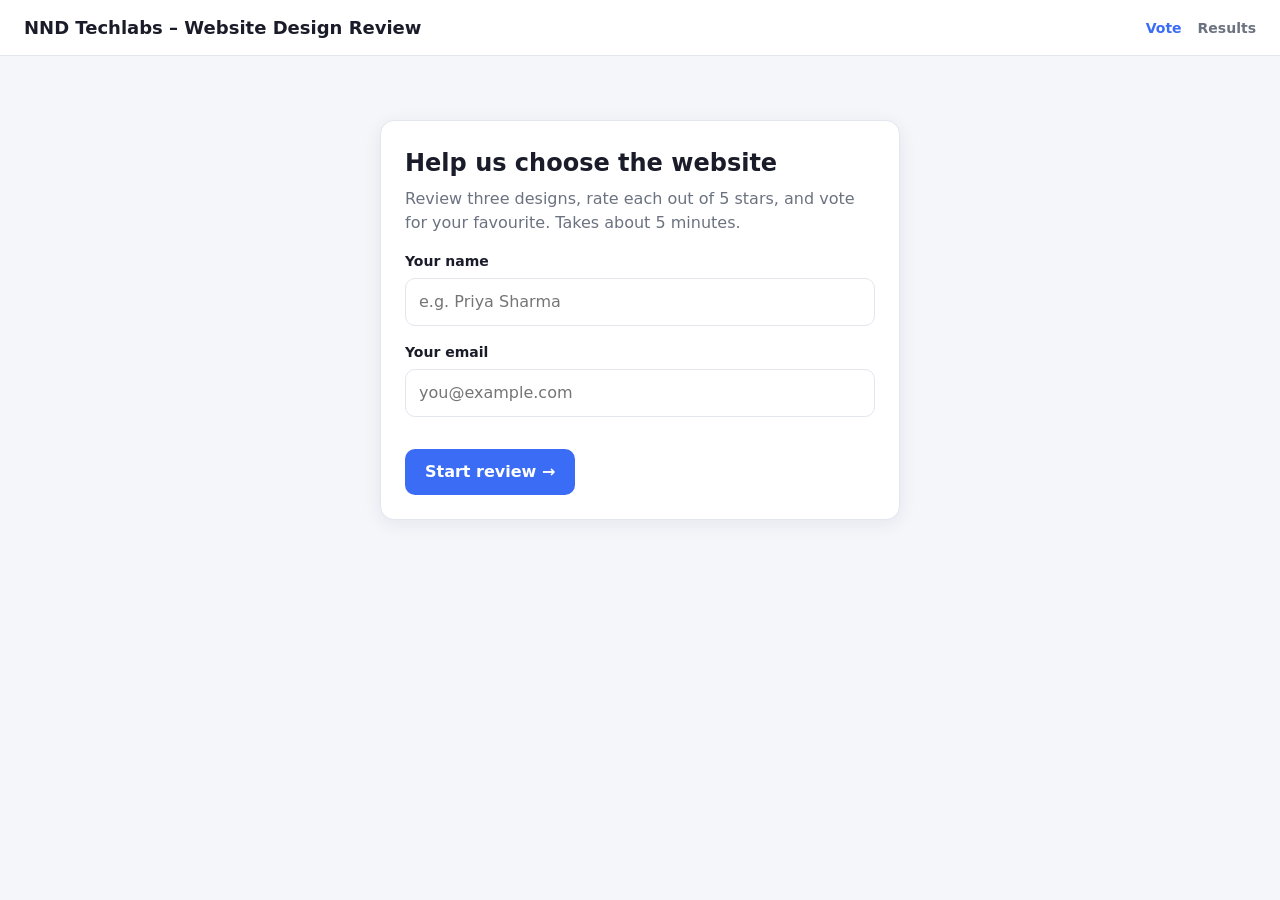
<file: index.html>
<!doctype html>
<html lang="en">
<head>
<meta charset="utf-8">
<meta name="viewport" content="width=device-width, initial-scale=1">
<title>Website Design Review</title>
<link rel="stylesheet" href="css/style.css">
</head>
<body>
<header class="site-header">
  <h1 id="siteTitle">Website Design Review</h1>
  <nav><a href="index.html" class="active">Vote</a><a href="results.html">Results</a></nav>
</header>

<main class="container">

  <!-- STEP 1: who are you -->
  <section id="intro" class="card intro">
    <h2>Help us choose the website</h2>
    <p class="muted">Review three designs, rate each out of 5 stars, and vote for your favourite. Takes about 5 minutes.</p>
    <label class="f" for="name">Your name</label>
    <input id="name" class="input" maxlength="80" placeholder="e.g. Priya Sharma" autocomplete="name">
    <label class="f" for="email">Your email</label>
    <input id="email" class="input" type="email" maxlength="120" placeholder="you@example.com" autocomplete="email">
    <div id="introError" class="error"></div>
    <button id="startBtn" class="btn">Start review →</button>
  </section>

  <!-- STEP 2: review -->
  <section id="review" class="hidden">
    <div class="tabs" id="tabs"></div>
    <div class="review-grid">
      <div>
        <div class="preview-bar">
          <strong id="stageTitle"></strong>
          <div style="display:flex;gap:10px;align-items:center">
            <div class="seg" id="devSeg">
              <button data-dev="desktop" class="on">Desktop</button>
              <button data-dev="tablet">Tablet</button>
              <button data-dev="mobile">Mobile</button>
            </div>
            <a id="openFull" class="btn ghost" style="padding:7px 12px;font-size:13px" target="_blank" rel="noopener">Open full ↗</a>
          </div>
        </div>
        <div class="stage" id="stage"><iframe id="frame" title="Design preview"></iframe></div>
      </div>

      <aside class="card panel">
        <h3 id="rateTitle"></h3>
        <p class="muted" style="font-size:13px">1 star = poor · 5 stars = excellent</p>
        <div id="critList"></div>

        <label class="f" for="needs">⚠️ Needs attention <span class="muted">(what should be fixed?)</span></label>
        <textarea id="needs" class="input" maxlength="1000" placeholder="e.g. Contact button is hard to find…"></textarea>

        <label class="f" for="liked">👍 What works well? <span class="muted">(optional)</span></label>
        <textarea id="liked" class="input" maxlength="1000" placeholder="e.g. Hero section is bold…"></textarea>

        <div class="vote-box" id="voteBox">
          <label><input type="radio" name="vote" id="voteRadio"> <span id="voteLabel"></span></label>
        </div>
      </aside>
    </div>

    <div class="submit-bar">
      <button id="submitBtn" class="btn">Submit my vote 🚀</button>
      <span id="submitMsg" class="error" style="margin:0"></span>
    </div>
  </section>

  <!-- STEP 3: done -->
  <section id="done" class="card thanks hidden">
    <div class="big">🎉</div>
    <h2>Thanks, your vote is in!</h2>
    <p class="muted" style="margin:8px 0 8px">Your vote is saved in this browser and a file <b>vote-….json</b> was downloaded.</p>
    <p style="margin:0 0 20px"><b>Please send that file to the review organiser</b> so it is counted.</p>
    <button class="btn ghost" id="redownload" style="margin-right:8px">Download vote file again</button>
    <a class="btn" href="results.html">See results →</a>
  </section>
</main>

<script src="js/config.js"></script>
<script src="js/vote.js"></script>
</body>
</html>
</file>
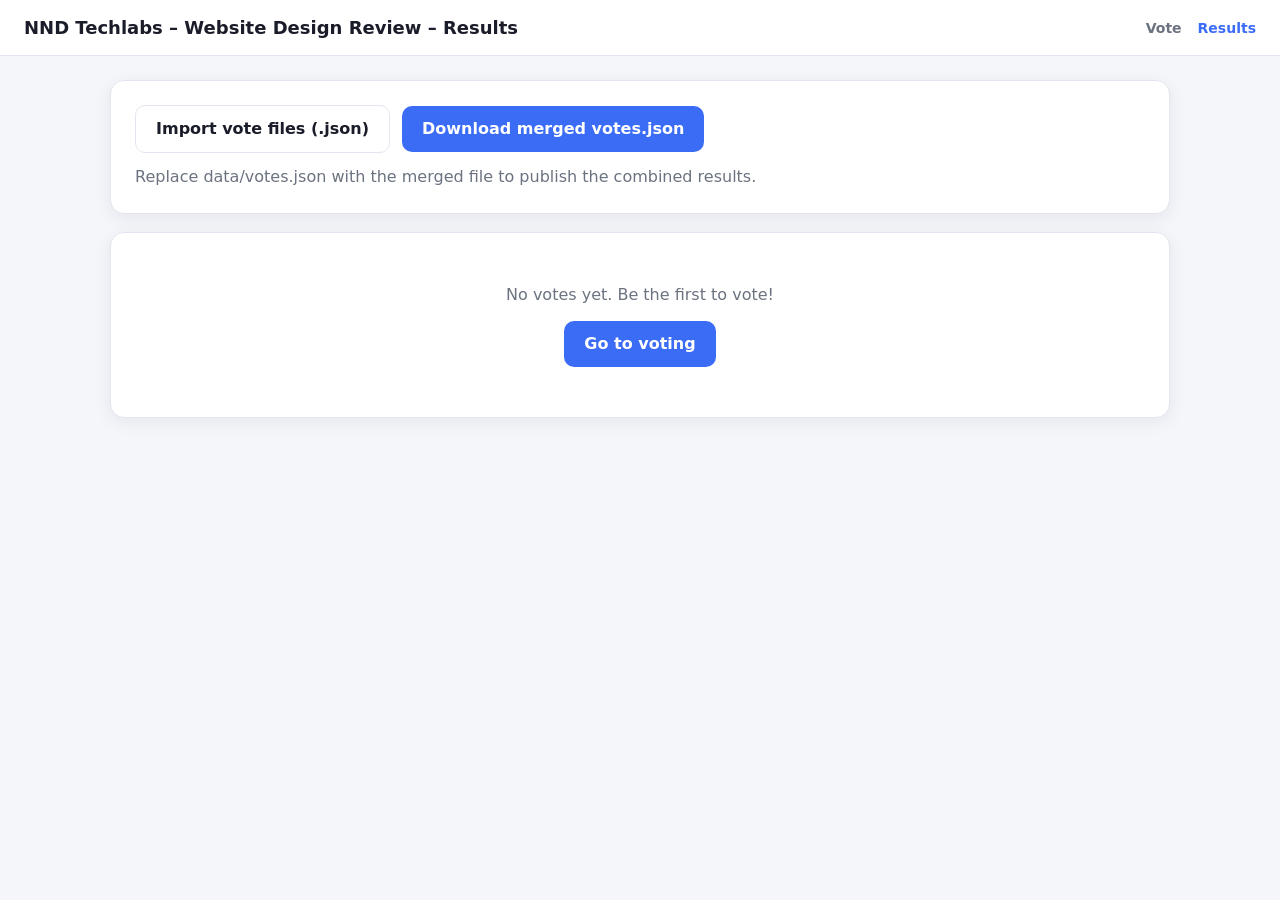
<file: results.html>
<!doctype html>
<html lang="en">
<head>
<meta charset="utf-8">
<meta name="viewport" content="width=device-width, initial-scale=1">
<title>Results – Website Design Review</title>
<link rel="stylesheet" href="css/style.css">
</head>
<body>
<header class="site-header">
  <h1 id="siteTitle">Results</h1>
  <nav><a href="index.html">Vote</a><a href="results.html" class="active">Results</a></nav>
</header>
<main class="container" id="app"><div class="empty">Loading…</div></main>
<script src="js/config.js"></script>
<script src="js/results.js"></script>
</body>
</html>
</file>
<file: css/style.css>
:root{
  --bg:#f5f6fa; --card:#fff; --text:#1a1d29; --muted:#6b7280; --line:#e3e6ee;
  --accent:#3b6cf6; --accent-d:#2a52cc; --star:#f5a623; --good:#16a34a; --bad:#dc2626;
  --radius:14px; --shadow:0 4px 18px rgba(20,30,60,.07);
}
*{box-sizing:border-box;margin:0;padding:0}
body{font-family:system-ui,-apple-system,"Segoe UI",Roboto,Arial,sans-serif;background:var(--bg);color:var(--text);line-height:1.5}
a{color:var(--accent)}
button,input,textarea{font:inherit;color:inherit}
.hidden{display:none!important}
.muted{color:var(--muted)}

/* header */
.site-header{background:#fff;border-bottom:1px solid var(--line);padding:14px 24px;display:flex;align-items:center;gap:16px;flex-wrap:wrap}
.site-header h1{font-size:18px;flex:1;min-width:200px}
.site-header nav a{margin-left:16px;text-decoration:none;font-weight:600;font-size:14px;color:var(--muted)}
.site-header nav a.active,.site-header nav a:hover{color:var(--accent)}

.container{max-width:1100px;margin:0 auto;padding:24px 20px 60px}
.card{background:var(--card);border:1px solid var(--line);border-radius:var(--radius);box-shadow:var(--shadow);padding:24px}

/* buttons / inputs */
.btn{display:inline-block;border:0;border-radius:10px;padding:11px 20px;font-weight:600;cursor:pointer;background:var(--accent);color:#fff;text-decoration:none}
.btn:hover{background:var(--accent-d)}
.btn:disabled{opacity:.45;cursor:not-allowed}
.btn.ghost{background:#fff;color:var(--text);border:1px solid var(--line)}
.btn.ghost:hover{background:#f0f2f8}
label.f{display:block;font-weight:600;font-size:14px;margin:16px 0 6px}
.input{width:100%;padding:11px 13px;border:1px solid var(--line);border-radius:10px;background:#fff;outline:none}
.input:focus{border-color:var(--accent);box-shadow:0 0 0 3px rgba(59,108,246,.15)}
textarea.input{min-height:76px;resize:vertical}
.error{color:var(--bad);font-size:14px;margin-top:12px;min-height:20px}

/* intro */
.intro{max-width:520px;margin:40px auto}
.intro h2{font-size:24px;margin-bottom:6px}

/* review layout */
.review-grid{display:grid;grid-template-columns:minmax(0,1fr) 380px;gap:20px;align-items:start}
.tabs{display:flex;gap:8px;margin-bottom:12px;flex-wrap:wrap}
.tab{border:1px solid var(--line);background:#fff;padding:9px 16px;border-radius:999px;cursor:pointer;font-weight:600;font-size:14px}
.tab.on{background:var(--accent);color:#fff;border-color:var(--accent)}
.tab .tick{margin-left:6px;color:var(--good)}
.tab.on .tick{color:#fff}
.preview-bar{display:flex;justify-content:space-between;align-items:center;margin-bottom:10px;gap:10px;flex-wrap:wrap}
.seg{display:inline-flex;border:1px solid var(--line);border-radius:10px;overflow:hidden}
.seg button{border:0;background:#fff;padding:7px 12px;cursor:pointer;font-size:13px}
.seg button.on{background:#e8eefe;color:var(--accent);font-weight:600}
.stage{position:relative;height:72vh;min-height:420px;border:1px solid var(--line);border-radius:12px;overflow:hidden;background:#fff}
.stage iframe{position:absolute;top:0;left:0;border:0;transform-origin:0 0;background:#fff}

.panel h3{font-size:18px;margin-bottom:2px}
.crit{padding:12px 0;border-top:1px solid var(--line)}
.crit:first-of-type{border-top:0}
.crit .t{font-weight:600;font-size:14px}
.crit .h{font-size:12px;color:var(--muted);margin-bottom:4px}
.stars{display:flex;align-items:center;gap:2px}
.stars button{background:none;border:0;cursor:pointer;font-size:30px;line-height:1;color:#d5d9e4;padding:0 2px}
.stars button:hover{transform:scale(1.12)}
.stars button.on{color:var(--star)}
.stars .lbl{margin-left:8px;font-size:12px;color:var(--muted)}

.vote-box{margin-top:16px;padding:14px;border-radius:12px;background:#f0f4ff;border:2px solid transparent}
.vote-box.picked{border-color:var(--accent);background:#e8eefe}
.vote-box label{display:flex;gap:10px;align-items:center;cursor:pointer;font-weight:700}
.vote-box input{width:20px;height:20px;accent-color:var(--accent)}

.submit-bar{margin-top:20px;display:flex;gap:12px;align-items:center;flex-wrap:wrap}
.thanks{text-align:center;max-width:520px;margin:60px auto}
.thanks .big{font-size:56px}

/* results */
.winner{background:linear-gradient(135deg,#fff7e0,#ffe9b0);border:1px solid #f3cf6b;border-radius:var(--radius);padding:22px 26px;margin-bottom:22px;display:flex;gap:18px;align-items:center;flex-wrap:wrap}
.winner .crown{font-size:48px}
.winner h2{font-size:24px}
.agg-grid{display:grid;grid-template-columns:repeat(auto-fit,minmax(290px,1fr));gap:16px;margin-bottom:28px}
.agg{position:relative}
.agg.win{border:2px solid var(--star)}
.agg .badge{position:absolute;top:14px;right:14px;background:var(--star);color:#fff;font-size:12px;font-weight:700;padding:3px 10px;border-radius:999px}
.agg h3{font-size:20px}
.stat-row{display:flex;gap:22px;margin:10px 0 14px}
.stat b{display:block;font-size:26px;line-height:1.1}
.stat span{font-size:12px;color:var(--muted)}
.bar-row{display:grid;grid-template-columns:150px 1fr 38px;gap:8px;align-items:center;font-size:13px;margin:6px 0}
.bar{height:9px;background:#edf0f7;border-radius:99px;overflow:hidden}
.bar i{display:block;height:100%;background:var(--accent);border-radius:99px}
h2.section{font-size:20px;margin:30px 0 12px;display:flex;justify-content:space-between;align-items:center;gap:10px;flex-wrap:wrap}
.table-wrap{overflow-x:auto;background:#fff;border:1px solid var(--line);border-radius:var(--radius);box-shadow:var(--shadow)}
table{border-collapse:collapse;width:100%;font-size:14px}
th,td{padding:10px 12px;text-align:left;border-bottom:1px solid var(--line);vertical-align:top}
th{background:#f7f8fc;font-size:12px;text-transform:uppercase;letter-spacing:.04em;color:var(--muted)}
tr:last-child td{border-bottom:0}
.pill{display:inline-block;background:#e8eefe;color:var(--accent);font-weight:700;border-radius:999px;padding:2px 10px;font-size:12px}
.rt{white-space:nowrap}
.rt small{display:block;color:var(--muted);font-size:11px}
.comments{font-size:13px;color:#374151;max-width:300px}
.comments em{color:var(--muted);font-style:normal;font-weight:600}
.empty{text-align:center;padding:50px 20px;color:var(--muted)}

@media (max-width:900px){
  .review-grid{grid-template-columns:1fr}
  .stage{height:60vh}
  .bar-row{grid-template-columns:110px 1fr 34px}
}
</file>
